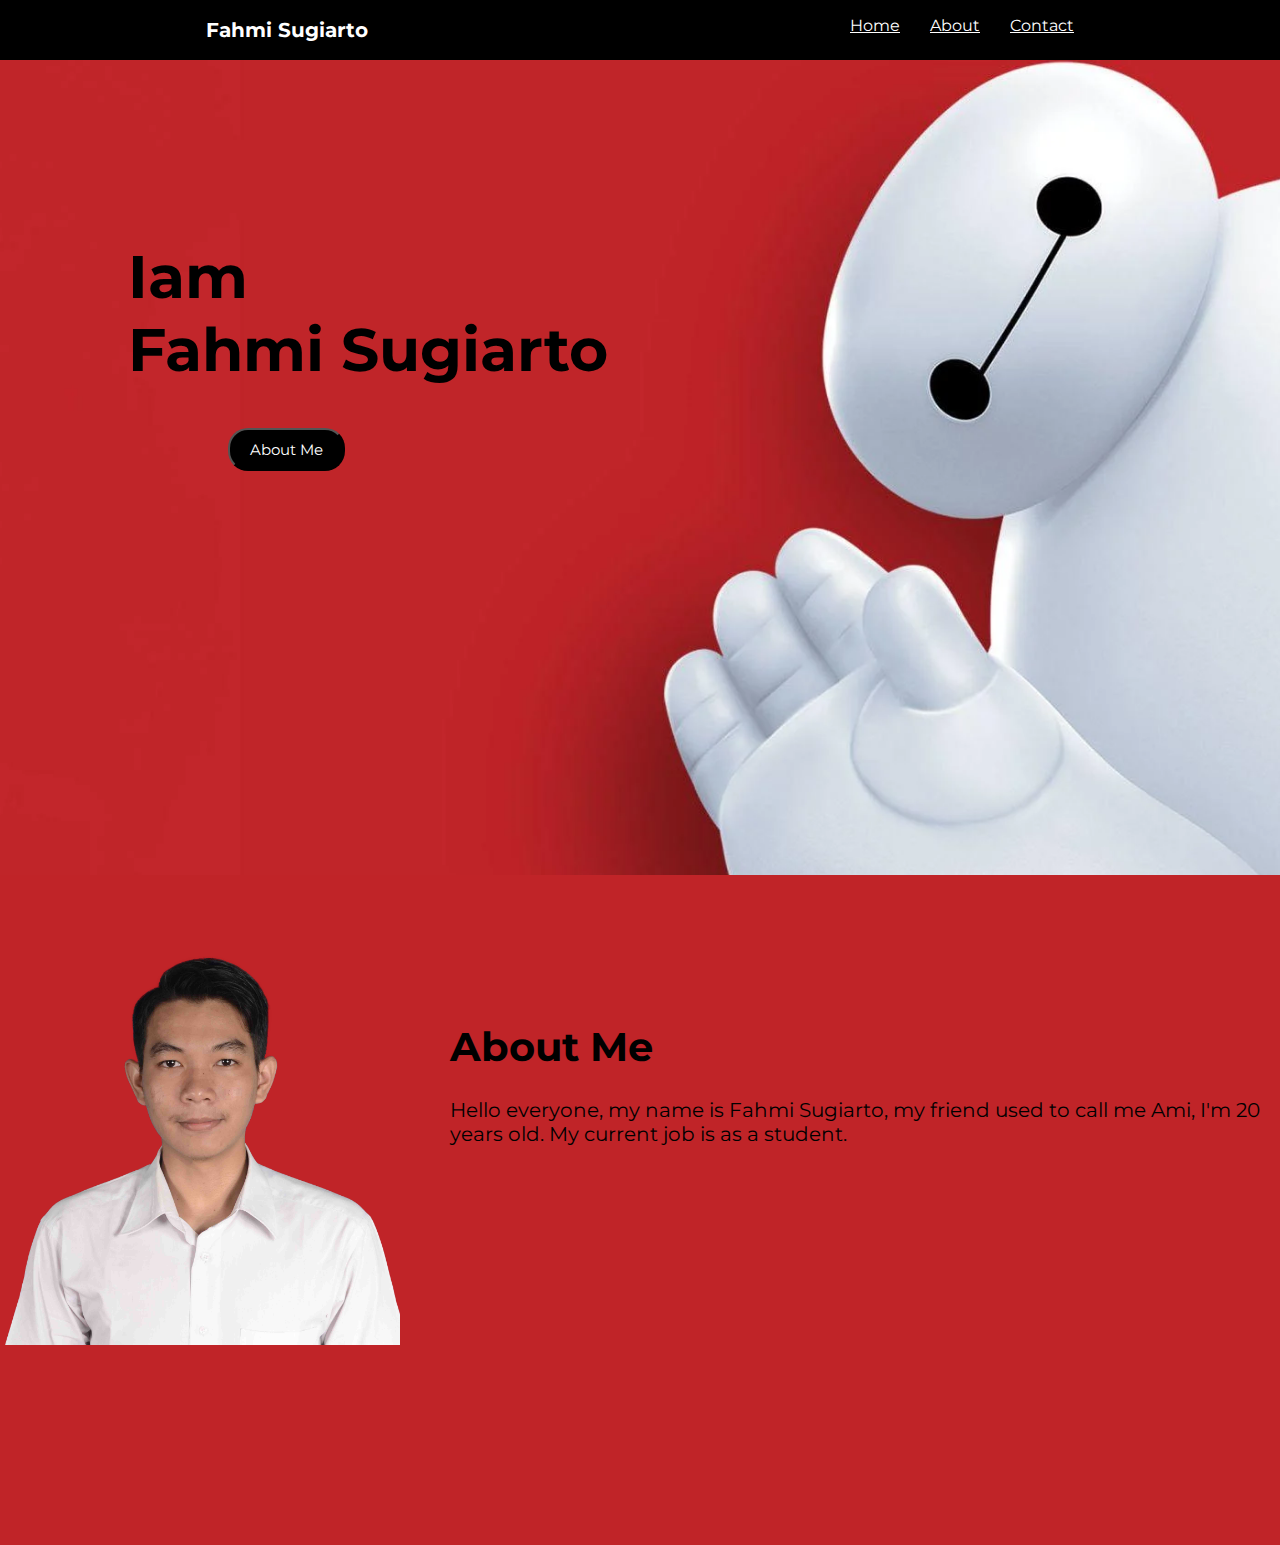
<file: index.html>
<!DOCTYPE html>
<html lang="en">
<head>
    <meta charset="UTF-8">
    <meta http-equiv="X-UA-Compatible" content="IE=edge">
    <meta name="viewport" content="width=device-width, initial-scale=1.0">
    <link rel="stylesheet" href="assets/style/style.css">
<title>Fahmi Sugiarto</title>
</head>
<body>
    <header>
        <div class="logo">Fahmi Sugiarto</div>
        <nav>
            <ul>
                <li><a href="#">Home</a></li>
                <li><a href="#">About</a></li>
                <li><a href="#">Contact</a></li>
            </ul>
        </nav>
    </header>
    <section id="home">
        <h1>Iam <br> Fahmi Sugiarto</h1>
        <button id="btn-about">About Me</button>
    </section>
    <section id="about">
        <div id="pictures">
            <img src="/assets/img/fahmi.png" width="400px" alt="">
        </div>
        <div id="about-text">
            <h1>About Me</h1>
            <p>
                Hello everyone, my name is Fahmi Sugiarto, my friend used to call me Ami, I'm 20 years old. My current job is as a student.</p>
        </div>
    </section>
    <section id="contact">

    </section>
</body>
</html>
</file>
<file: assets/style/style.css>
@import url('https://fonts.googleapis.com/css2?family=Montserrat:wght@600&display=swap');

* {
    font-family: 'Montserrat', sans-serif;
}

body {
    margin: 0;
    padding: 0;
    background: url(/assets/img/baymax.jpg);
    background-position: center;
    background-repeat: no-repeat;
    background-size: cover;
    height: 110vh;
    width: 100%;
}

header {
    position: fixed;
    background-color: black;
    width: 100%;
    box-sizing: border-box;
    display: flex;
    justify-content: space-around;
}

header .logo {
    color: white;
    font-weight: bold;
    font-size: 20px;
    line-height: 60px;
}

header nav {
    float: right;
}

header nav ul {
    display: flex;
    list-style: none;
    text-decoration: none;
}

header nav ul li a {
    display: flex;
    justify-content: space-around;
    padding-left: 30px;
    color: white;
}

header nav ul li a:hover {
    font-size: 19px;
    color: #DA1212;

}

#home {
    font-size: 30px;
    align-items: center;
    padding-top: 200px;
    padding-left: 10%;
    height: 75vh;
}

#btn-about {
    padding: 10px 20px;
    font-size: 15px;
    color: white;
    margin-left: 100px;
    background-color: black;
    border-radius: 20px;
}

#btn-about:hover {
    transform: scale(1.2);
}

#about {
    padding-top: 70px;
    height: 600px;
    display: flex;
    background-color: #c02428;
}

#about h1 {
    font-size: 40px;
}

#about-text {
    margin-top: 50px;
    margin-left: 50px;
    font-size: 20px;
}
</file>
